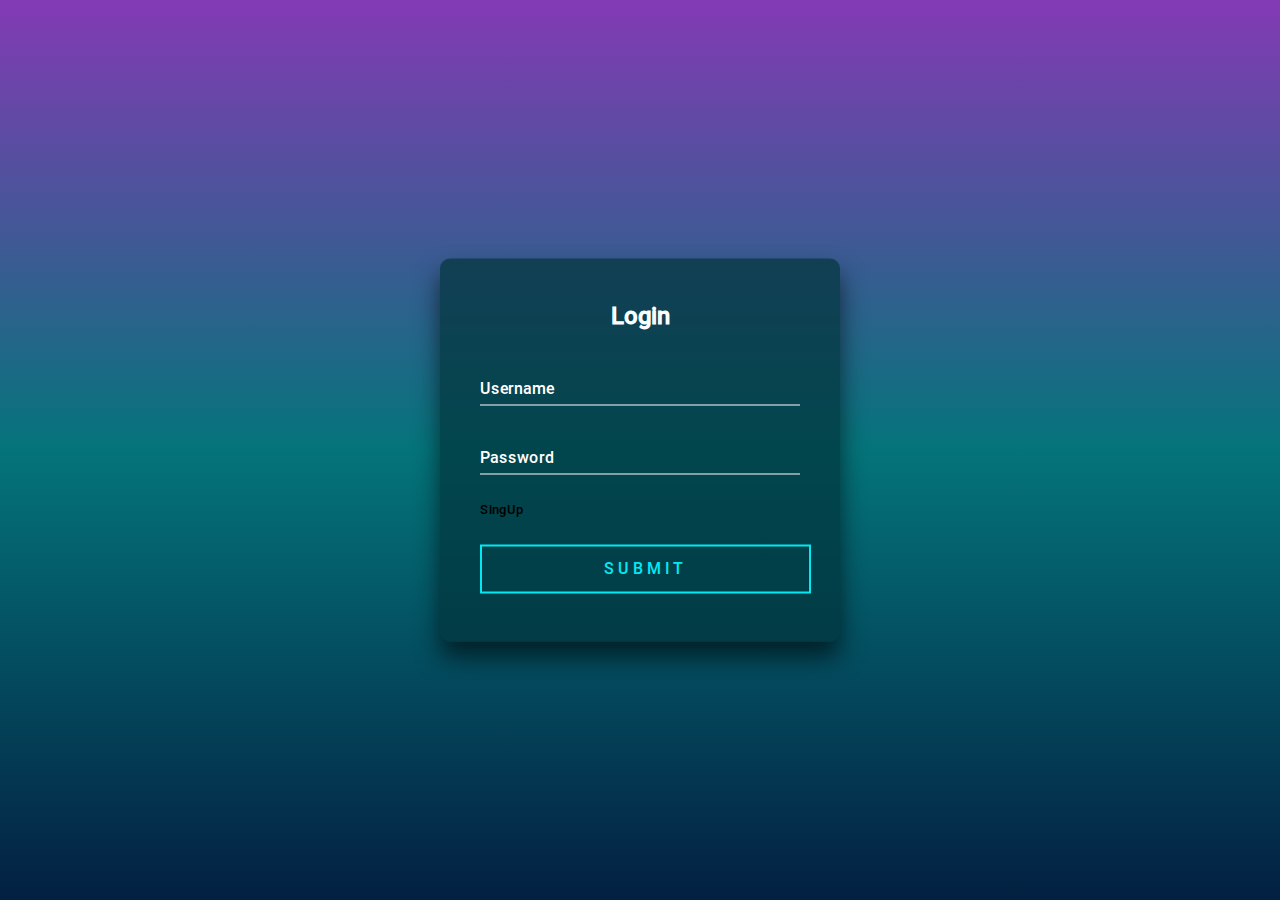
<file: form page/login.html>
<!DOCTYPE html>
<html lang="en">
<head>
    <meta charset="UTF-8">
    <link rel="stylesheet" href="loginstyle.css">
    <title>login Page</title>
</head>
<body>
    <div class="login-box">
        <h2>Login</h2>
        <form>
          <div class="user-box">
            <input type="text" name="" required="">
            <label>Username</label>
          </div>
          <div class="user-box">
            <input type="password" name="" required="">
            <label>Password</label>
          </div>
          <div class="singup">
            <span><a href="logup.html">SingUp</a></span>
          </div>
          <a class="submit" href="home page/store.html">
            <!-- <span></span>
            <span></span>
            <span></span>
            <span></span> -->
            Submit
          </a>
        </form>
    </div>
</body>
</html>
</file>
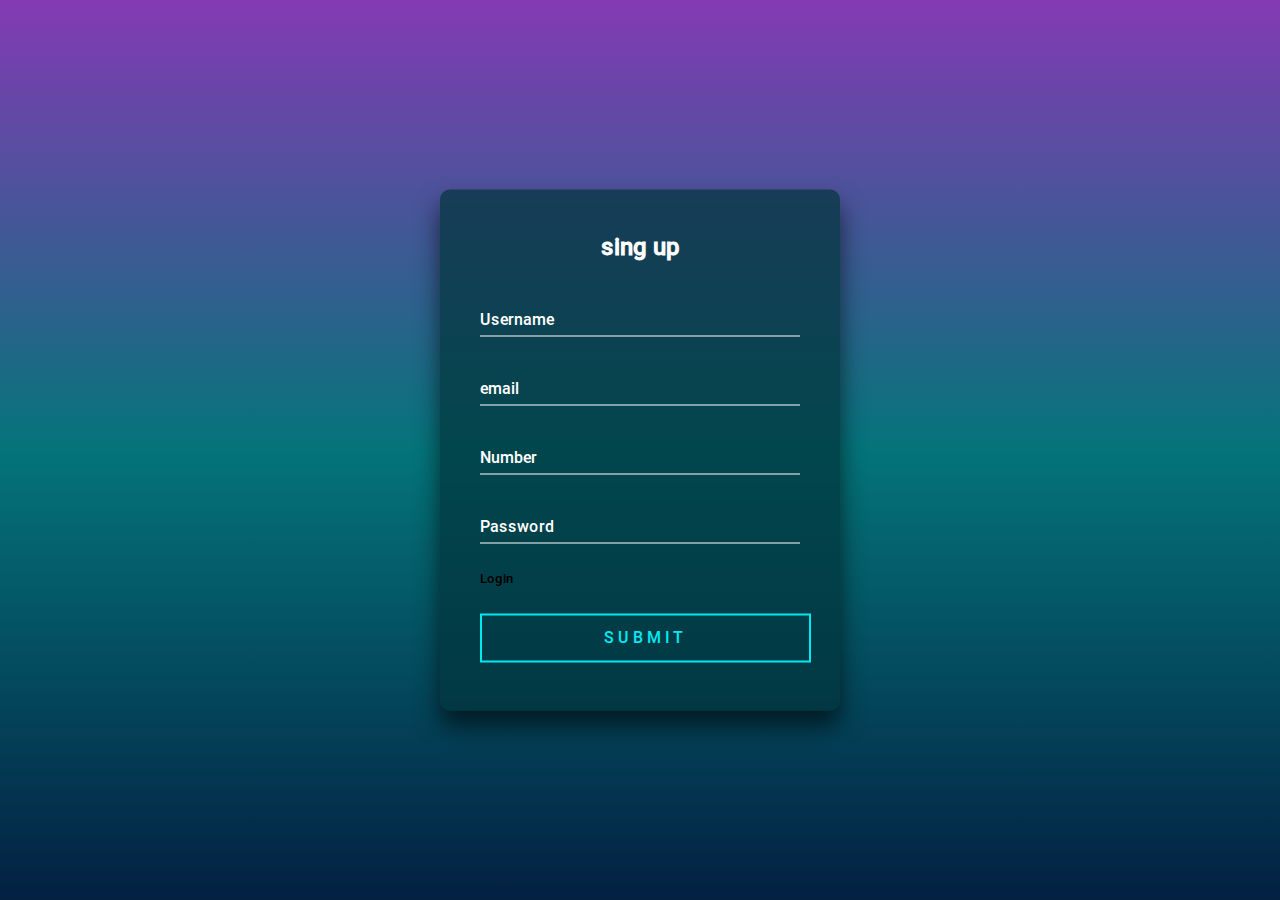
<file: form page/logup.html>
<!DOCTYPE html>
<html lang="en">
<head>
    <meta charset="UTF-8">
<link rel="stylesheet" href="logupstyle.css">
    <title>REGISTER</title>
</head>
<body>
    <div class="login-box">
        <h2>sing up</h2>
        <form>
          <div class="user-box">
            <input type="text" name="" required="">
            <label>Username</label>
          </div>
          <div class="user-box">
            <input type="text" name="" required="">
            <label>email</label>
            <div class="user-box">
              <input type="number" name="" required="">
              <label>Number</label>
            
          </div>
          <div class="user-box">
            <input type="password" name="" required="">
            <label>Password</label>
          </div>
          <div class="singup">
            <span><a href="login.html">Login</a></span>
          </div>
          <a class="submit" href="home page/store.html">
            <!-- <span></span>
            <span></span>
            <span></span>
            <span></span> -->
            Submit
          </a>
        </form>
    </div>
      
    
</body>
</html>
</file>
<file: form page/loginstyle.css>
@font-face {
	font-family: 'Iransens';
	src: url('IRANSansWeb_Medium.eot') format('eot'),  /* IE6–8 */ url('IRANSansWeb_Medium.woff2') format('woff2'),  /* Chrome36+, Opera24+*/ url('IRANSansWeb_Medium.woff') format('woff');  /* FF3.6+, IE9, Chrome6+, Saf5.1+*/
}
html {
    height: 100%;
  }
  body {
    margin:0;
    padding:0;
    font-family:'Iransens';
    background: linear-gradient(#833ab4,#04747a, #032041);
  }
  
  .login-box {
    position: absolute;
    top: 50%;
    left: 50%;
    width: 400px;
    padding: 40px;
    transform: translate(-50%, -50%);
    background: rgba(1, 51, 59, 0.7);
    box-sizing: border-box;
    box-shadow: 0 15px 25px rgba(0,0,0,.6);
    border-radius: 10px;
  }
  
  .login-box h2 {
    margin: 0 0 30px;
    padding: 0;
    color: #fff;
    text-align: center;
  }
  
  .login-box .user-box {
    position: relative;
  }
  
  .login-box .user-box input {
    width: 100%;
    padding: 10px 0;
    font-size: 16px;
    color: #fff;
    margin-bottom: 30px;
    border: none;
    border-bottom: 1px solid #fff;
    outline: none;
    background: transparent;
  }
  .login-box .user-box label {
    position: absolute;
    top:0;
    left: 0;
    padding: 10px 0;
    font-size: 16px;
    color: #fff;
    pointer-events: none;
    transition: .5s;
  }
  
  .login-box .user-box input:focus ~ label,
  .login-box .user-box input:valid ~ label
  
   {
    top: -20px;
    left: 0;
    color: #03e9f4;
    font-size: 12px;
  }
  
  .login-box form .submit {
    position: relative;
    display: inline-block;
    padding: 10px 38%;
    color: #03e9f4;
    font-size: 16px;
    text-decoration: none;
    border: 2px solid;
    text-transform: uppercase;
    overflow: hidden;
    transition: .5s;
    margin-top: 40px;
    letter-spacing: 4px;
  }
  
  .login-box .submit:hover {
    background: #03e9f4;
    color: #fff;
    border-radius: 5px;
    box-shadow: 0 0 5px #03e9f4,
                0 0 25px #03e9f4,
                0 0 50px #03e9f4,
                0 0 100px #03e9f4;
  }
  
  .login-box .submit span {
    position: absolute;
    display: block;
  }
  
  .login-box .submit span:nth-child(1) {
    top: 0;
    left: -100%;
    width: 100%;
    height: 2px;
    background: linear-gradient(90deg, transparent, #03e9f4);
    animation: btn-anim1 1s linear infinite;
  }
  
  @keyframes btn-anim1 {
    0% {
      left: -100%;
    }
    50%,100% {
      left: 100%;
    }
  }
  
  .login-box .submit span:nth-child(2) {
    top: -100%;
    right: 0;
    width: 2px;
    height: 100%;
    background: linear-gradient(180deg, transparent, #03e9f4);
    animation: btn-anim2 1s linear infinite;
    animation-delay: .25s
  }
  
  @keyframes btn-anim2 {
    0% {
      top: -100%;
    }
    50%,100% {
      top: 100%;
    }
  }
  
  .login-box .submit span:nth-child(3) {
    bottom: 0;
    right: -100%;
    width: 100%;
    height: 2px;
    background: linear-gradient(270deg, transparent, #03e9f4);
    animation: btn-anim3 1s linear infinite;
    animation-delay: .5s
  }
  
  @keyframes btn-anim3 {
    0% {
      right: -100%;
    }
    50%,100% {
      right: 100%;
    }
  }
  
  .login-box .submit span:nth-child(4) {
    bottom: -100%;
    left: 0;
    width: 2px;
    height: 100%;
    background: linear-gradient(360deg, transparent, #03e9f4);
    animation: btn-anim4 1s linear infinite;
    animation-delay: .75s
  }
  
  @keyframes btn-anim4 {
    0% {
      bottom: -100%;
    }
    50%,100% {
      bottom: 100%;
    }
  }
  .singup {
    font-size: 13px;
    position: absolute;
    width: 65px;
    height: 25px;
    display: table-cell;
    margin: -5px 0px;
    transition: all 0.3s;
}
.singup a{
    text-decoration: none;
    color: black;

}
.singup:hover{
    transform: scale(1.3);
}
</file>
<file: form page/logupstyle.css>
@font-face {
	font-family: 'Iransens';
	src: url('IRANSansWeb_Medium.eot') format('eot'),  /* IE6–8 */ url('IRANSansWeb_Medium.woff2') format('woff2'),  /* Chrome36+, Opera24+*/ url('IRANSansWeb_Medium.woff') format('woff');  /* FF3.6+, IE9, Chrome6+, Saf5.1+*/
}
html {
    height: 100%;
  }
  body {
    margin:0;
    padding:0;
    font-family:'Iransens';
    background: linear-gradient(#833ab4,#04747a, #032041);
  }
  
  .login-box {
    position: absolute;
    top: 50%;
    left: 50%;
    width: 400px;
    padding: 40px;
    transform: translate(-50%, -50%);
    background: rgba(1, 51, 59, 0.7);
    box-sizing: border-box;
    box-shadow: 0 15px 25px rgba(0,0,0,.6);
    border-radius: 10px;
  }
  
  .login-box h2 {
    margin: 0 0 30px;
    padding: 0;
    color: #fff;
    text-align: center;
  }
  
  .login-box .user-box {
    position: relative;
  }
  
  .login-box .user-box input {
    width: 100%;
    padding: 10px 0;
    font-size: 16px;
    color: #fff;
    margin-bottom: 30px;
    border: none;
    border-bottom: 1px solid #fff;
    outline: none;
    background: transparent;
  }
  .login-box .user-box label {
    position: absolute;
    top:0;
    left: 0;
    padding: 10px 0;
    font-size: 16px;
    color: #fff;
    pointer-events: none;
    transition: .5s;
  }
  
  .login-box .user-box input:focus ~ label,
  .login-box .user-box input:valid ~ label {
    top: -20px;
    left: 0;
    color: #03e9f4;
    font-size: 12px;
  }
  
  .login-box form .submit {
    position: relative;
    display: inline-block;
    padding: 10px 38%;
    color: #03e9f4;
    font-size: 16px;
    text-decoration: none;
    border: 2px solid;
    text-transform: uppercase;
    overflow: hidden;
    transition: .5s;
    margin-top: 40px;
    letter-spacing: 4px;
  }
  
  .login-box .submit:hover {
    background: #03e9f4;
    color: #fff;
    border-radius: 5px;
    box-shadow: 0 0 5px #03e9f4,
                0 0 25px #03e9f4,
                0 0 50px #03e9f4,
                0 0 100px #03e9f4;
  }
  
  .login-box .submit span {
    position: absolute;
    display: block;
  }
  
  .login-box .submit span:nth-child(1) {
    top: 0;
    left: -100%;
    width: 100%;
    height: 2px;
    background: linear-gradient(90deg, transparent, #03e9f4);
    animation: btn-anim1 1s linear infinite;
  }
  
  @keyframes btn-anim1 {
    0% {
      left: -100%;
    }
    50%,100% {
      left: 100%;
    }
  }
  
  .login-box .submit span:nth-child(2) {
    top: -100%;
    right: 0;
    width: 2px;
    height: 100%;
    background: linear-gradient(180deg, transparent, #03e9f4);
    animation: btn-anim2 1s linear infinite;
    animation-delay: .25s
  }
  
  @keyframes btn-anim2 {
    0% {
      top: -100%;
    }
    50%,100% {
      top: 100%;
    }
  }
  
  .login-box .submit span:nth-child(3) {
    bottom: 0;
    right: -100%;
    width: 100%;
    height: 2px;
    background: linear-gradient(270deg, transparent, #03e9f4);
    animation: btn-anim3 1s linear infinite;
    animation-delay: .5s
  }
  
  @keyframes btn-anim3 {
    0% {
      right: -100%;
    }
    50%,100% {
      right: 100%;
    }
  }
  
  .login-box .submit span:nth-child(4) {
    bottom: -100%;
    left: 0;
    width: 2px;
    height: 100%;
    background: linear-gradient(360deg, transparent, #03e9f4);
    animation: btn-anim4 1s linear infinite;
    animation-delay: .75s
  }
  
  @keyframes btn-anim4 {
    0% {
      bottom: -100%;
    }
    50%,100% {
      bottom: 100%;
    }
  }
  .singup {
    font-size: 13px;
    position: absolute;
    width: 65px;
    height: 25px;
    display: table-cell;
    margin: -5px 0px;
    transition: all 0.3s;
}
.singup a{
    text-decoration: none;
    color: black;

}
.singup:hover{
    transform: scale(1.3);
}
</file>
